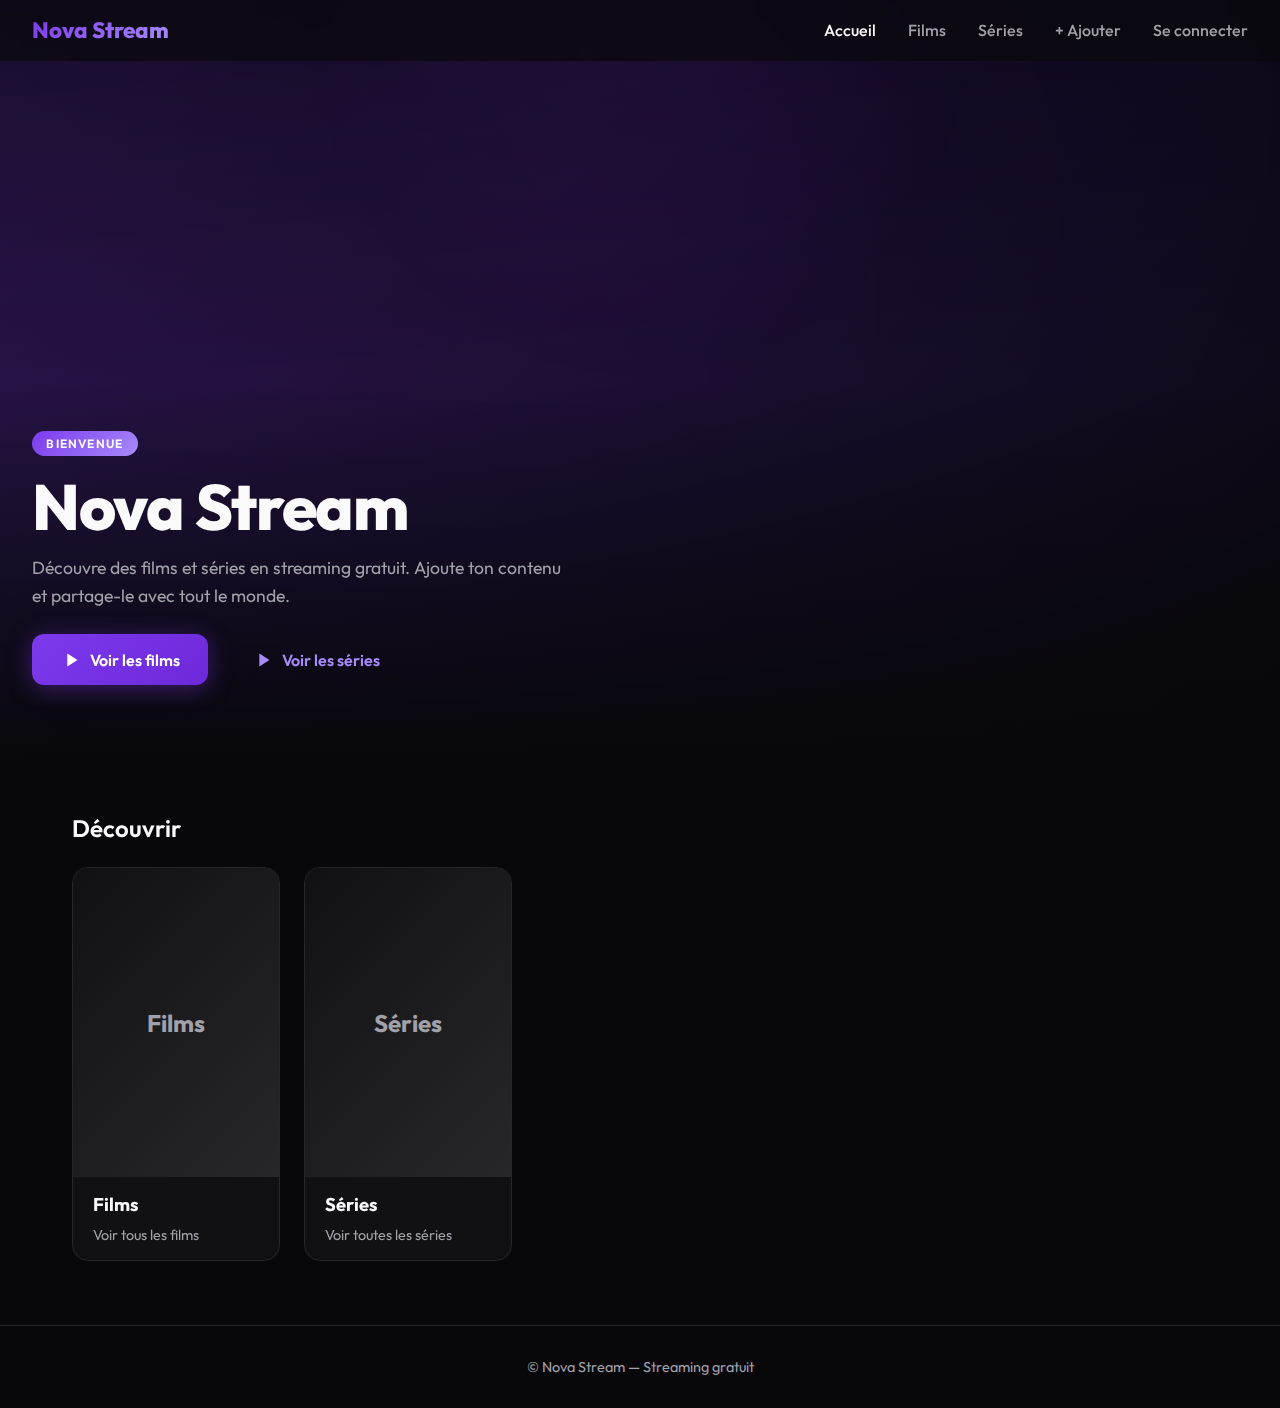
<file: index.html>
<!DOCTYPE html>
<html lang="fr">
<head>
    <meta charset="UTF-8">
    <meta name="viewport" content="width=device-width, initial-scale=1.0">
    <title>Nova Stream - Films et séries en streaming</title>
    <link rel="preconnect" href="https://fonts.googleapis.com">
    <link rel="preconnect" href="https://fonts.gstatic.com" crossorigin>
    <link href="https://fonts.googleapis.com/css2?family=Outfit:wght@300;400;500;600;700;800&display=swap" rel="stylesheet">
    <link rel="stylesheet" href="css/style.css">
</head>
<body>
    <div class="bg-glow"></div>

    <header>
        <a href="index.html" class="logo">Nova Stream</a>
        <nav>
            <a href="index.html" class="active">Accueil</a>
            <a href="films.html">Films</a>
            <a href="series.html">Séries</a>
            <a href="admin.html">+ Ajouter</a>
            <a href="login.html" id="navLogin">Se connecter</a>
        </nav>
    </header>

    <main>
        <section class="hero">
            <div class="hero-bg hero-bg-default">
                <div class="hero-overlay"></div>
            </div>
            <div class="hero-content">
                <span class="hero-badge">Bienvenue</span>
                <h1>Nova Stream</h1>
                <p>Découvre des films et séries en streaming gratuit. Ajoute ton contenu et partage-le avec tout le monde.</p>
                <div class="hero-actions">
                    <a href="films.html" class="btn-play">
                        <svg viewBox="0 0 24 24" fill="currentColor"><path d="M8 5v14l11-7z"/></svg>
                        Voir les films
                    </a>
                    <a href="series.html" class="btn-play btn-play-outline">
                        <svg viewBox="0 0 24 24" fill="currentColor"><path d="M8 5v14l11-7z"/></svg>
                        Voir les séries
                    </a>
                </div>
            </div>
        </section>

        <section class="category-section">
            <h2>Découvrir</h2>
            <div class="media-grid">
                <a href="films.html" class="film-card">
                    <div class="film-poster">
                        <div class="placeholder-poster">Films</div>
                        <div class="play-overlay">
                            <span class="play-icon"><svg viewBox="0 0 24 24" fill="white"><path d="M8 5v14l11-7z"/></svg></span>
                        </div>
                    </div>
                    <div class="film-info">
                        <h3>Films</h3>
                        <span class="film-meta">Voir tous les films</span>
                    </div>
                </a>
                <a href="series.html" class="film-card">
                    <div class="film-poster">
                        <div class="placeholder-poster">Séries</div>
                        <div class="play-overlay">
                            <span class="play-icon"><svg viewBox="0 0 24 24" fill="white"><path d="M8 5v14l11-7z"/></svg></span>
                        </div>
                    </div>
                    <div class="film-info">
                        <h3>Séries</h3>
                        <span class="film-meta">Voir toutes les séries</span>
                    </div>
                </a>
            </div>
        </section>

        <footer>
            <p>© Nova Stream — Streaming gratuit</p>
        </footer>
    </main>

    <div class="modal-overlay" id="playerModal">
        <div class="modal">
            <div class="modal-header">
                <h2 id="modalTitle"></h2>
                <button class="close-btn" id="closeModal" aria-label="Fermer">
                    <svg viewBox="0 0 24 24" fill="none" stroke="currentColor" stroke-width="2"><path d="M18 6L6 18M6 6l12 12"/></svg>
                </button>
            </div>
            <div class="video-wrapper">
                <video id="videoPlayer" controls playsinline>
                    <source id="videoSource" src="" type="video/mp4">
                </video>
            </div>
        </div>
    </div>

    <script src="js/auth.js"></script>
    <script src="js/main.js"></script>
    <script>
        if (typeof isLoggedIn === 'function' && isLoggedIn()) {
            const loginLink = document.getElementById('navLogin');
            if (loginLink) {
                loginLink.href = 'admin.html';
                loginLink.textContent = 'Mon compte';
            }
        }
    </script>
</body>
</html>
</file>
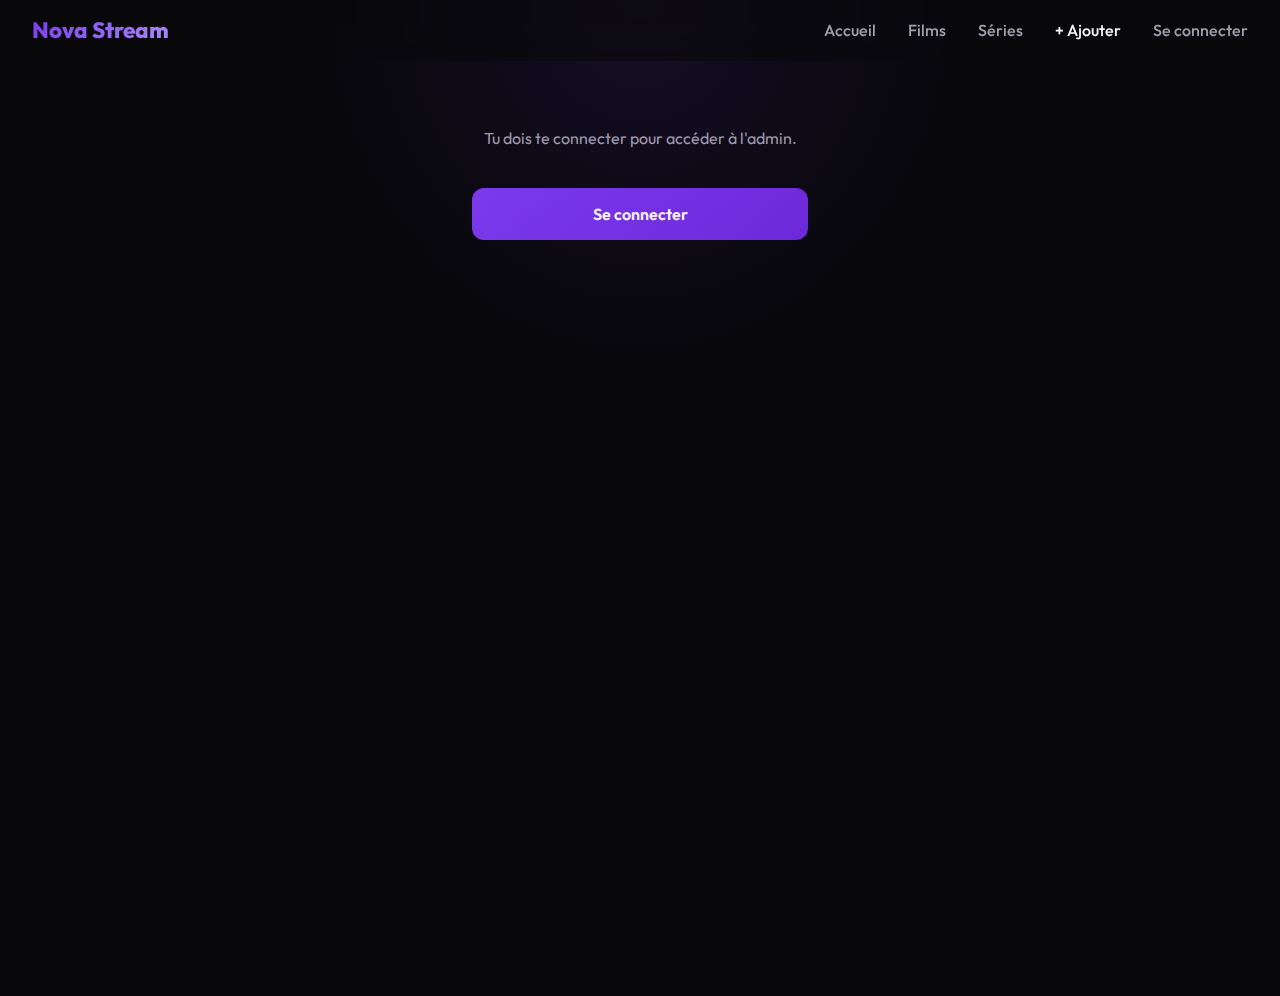
<file: admin.html>
<!DOCTYPE html>
<html lang="fr">
<head>
    <meta charset="UTF-8">
    <meta name="viewport" content="width=device-width, initial-scale=1.0">
    <title>Ajouter - Nova Stream Admin</title>
    <link rel="preconnect" href="https://fonts.googleapis.com">
    <link rel="preconnect" href="https://fonts.gstatic.com" crossorigin>
    <link href="https://fonts.googleapis.com/css2?family=Outfit:wght@400;500;600;700&display=swap" rel="stylesheet">
    <link rel="stylesheet" href="css/style.css">
    <link rel="stylesheet" href="css/admin.css">
</head>
<body>
    <div class="bg-glow"></div>

    <header>
        <a href="index.html" class="logo">Nova Stream</a>
        <nav>
            <a href="index.html">Accueil</a>
            <a href="films.html">Films</a>
            <a href="series.html">Séries</a>
            <a href="admin.html" class="active">+ Ajouter</a>
            <a href="login.html" id="navLogin">Se connecter</a>
            <a href="#" id="logoutBtn" class="btn-logout hidden">Déconnexion</a>
        </nav>
    </header>

    <main class="admin-main" id="adminContent">
        <section class="admin-section">
            <h1>Ajouter un film ou une série</h1>
            <p class="admin-desc">Remplis le formulaire pour ajouter du contenu sur le site.</p>

            <form id="addForm" class="admin-form">
                <input type="hidden" id="editId" value="">
                <input type="hidden" id="editCat" value="">
                <div class="form-group">
                    <label for="category">Catégorie</label>
                    <select id="category" name="category" required>
                        <option value="film">Film</option>
                        <option value="serie">Série</option>
                    </select>
                </div>

                <div class="form-group">
                    <label for="title">Titre</label>
                    <input type="text" id="title" name="title" placeholder="Ex: Mon film préféré" required>
                </div>

                <div class="form-group">
                    <label>Image</label>
                    <div class="image-options">
                        <label class="option-tab active" data-option="file">
                            <input type="radio" name="imgType" value="file" checked> Fichier
                        </label>
                        <label class="option-tab" data-option="url">
                            <input type="radio" name="imgType" value="url"> URL
                        </label>
                    </div>
                    <div id="imgFileWrap" class="input-wrap">
                        <input type="file" id="imageFile" accept="image/*">
                    </div>
                    <div id="imgUrlWrap" class="input-wrap hidden">
                        <input type="text" id="imageUrl" placeholder="https://... ou image/nom.png">
                    </div>
                </div>

                <div class="form-group">
                    <label for="description">Description</label>
                    <textarea id="description" name="description" rows="4" placeholder="Résumé ou synopsis du film/série..."></textarea>
                </div>

                <div class="form-group">
                    <label for="videoUrl">Lien vidéo (URL du streaming)</label>
                    <input type="url" id="videoUrl" name="videoUrl" placeholder="https://..." required>
                </div>

                <div class="form-row">
                    <div class="form-group">
                        <label for="duration">Durée (min)</label>
                        <input type="text" id="duration" name="duration" placeholder="125">
                    </div>
                    <div class="form-group">
                        <label for="year">Année</label>
                        <input type="text" id="year" name="year" placeholder="2025">
                    </div>
                    <div class="form-group">
                        <label for="genre">Genre</label>
                        <input type="text" id="genre" name="genre" placeholder="Drame, Animation...">
                    </div>
                </div>

                <button type="submit" class="btn-submit" id="submitBtn">Ajouter au site</button>
                <button type="button" class="btn-cancel hidden" id="cancelEditBtn">Annuler la modification</button>
            </form>
        </section>

        <section class="admin-list">
            <h2>Contenu actuel</h2>
            <div class="list-tabs">
                <button class="list-tab active" data-list="films">Films</button>
                <button class="list-tab" data-list="series">Séries</button>
            </div>
            <div id="filmsList" class="content-list"></div>
            <div id="seriesList" class="content-list hidden"></div>
        </section>
    </main>

    <div id="adminLoginPrompt" class="admin-login-prompt hidden">
        <p>Tu dois te connecter pour accéder à l'admin.</p>
        <a href="login.html" class="btn-submit" style="display:inline-block;text-align:center;text-decoration:none">Se connecter</a>
    </div>

    <script src="js/config.js"></script>
    <script src="js/auth.js"></script>
    <script src="js/data.js"></script>
    <script src="js/admin.js"></script>
    <script>
        if (!isLoggedIn()) {
            document.getElementById('adminContent').classList.add('hidden');
            document.getElementById('adminLoginPrompt').classList.remove('hidden');
        } else {
            document.getElementById('navLogin').classList.add('hidden');
            document.getElementById('logoutBtn').classList.remove('hidden');
            document.getElementById('logoutBtn').addEventListener('click', (e) => {
                e.preventDefault();
                logout();
                window.location.href = 'login.html';
            });
        }
    </script>
</body>
</html>
</file>
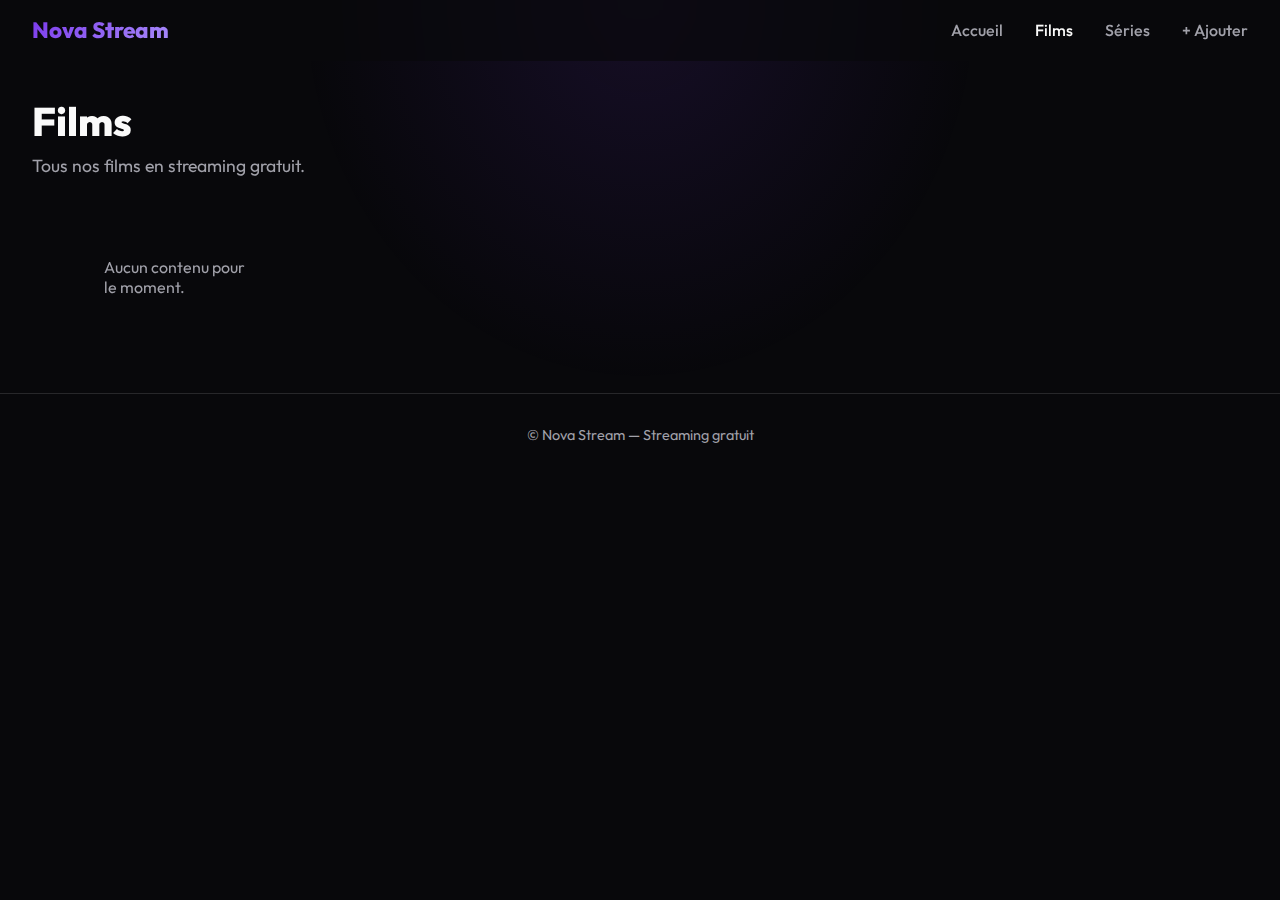
<file: films.html>
<!DOCTYPE html>
<html lang="fr">
<head>
    <meta charset="UTF-8">
    <meta name="viewport" content="width=device-width, initial-scale=1.0">
    <title>Films - Nova Stream</title>
    <link rel="preconnect" href="https://fonts.googleapis.com">
    <link rel="preconnect" href="https://fonts.gstatic.com" crossorigin>
    <link href="https://fonts.googleapis.com/css2?family=Outfit:wght@300;400;500;600;700;800&display=swap" rel="stylesheet">
    <link rel="stylesheet" href="css/style.css">
</head>
<body>
    <div class="bg-glow"></div>

    <header>
        <a href="index.html" class="logo">Nova Stream</a>
        <nav>
            <a href="index.html">Accueil</a>
            <a href="films.html" class="active">Films</a>
            <a href="series.html">Séries</a>
            <a href="admin.html">+ Ajouter</a>
        </nav>
    </header>

    <main>
        <section class="page-header">
            <h1>Films</h1>
            <p>Tous nos films en streaming gratuit.</p>
        </section>

        <section class="category-section">
            <div id="filmsGrid" class="media-grid"></div>
        </section>

        <footer>
            <p>© Nova Stream — Streaming gratuit</p>
        </footer>
    </main>

    <div class="modal-overlay" id="playerModal">
        <div class="modal">
            <div class="modal-header">
                <h2 id="modalTitle"></h2>
                <button class="close-btn" id="closeModal" aria-label="Fermer">
                    <svg viewBox="0 0 24 24" fill="none" stroke="currentColor" stroke-width="2"><path d="M18 6L6 18M6 6l12 12"/></svg>
                </button>
            </div>
            <div class="video-wrapper">
                <video id="videoPlayer" controls playsinline>
                    <source id="videoSource" src="" type="video/mp4">
                </video>
            </div>
        </div>
    </div>

    <script src="js/config.js"></script>
    <script src="js/data.js"></script>
    <script src="js/load-content.js"></script>
    <script src="js/main.js"></script>
    <script>
        loadContentAsync().then(() => {
            const content = getContent();
            renderMediaGrid(document.getElementById('filmsGrid'), content.films, 'films');
        });
    </script>
</body>
</html>
</file>
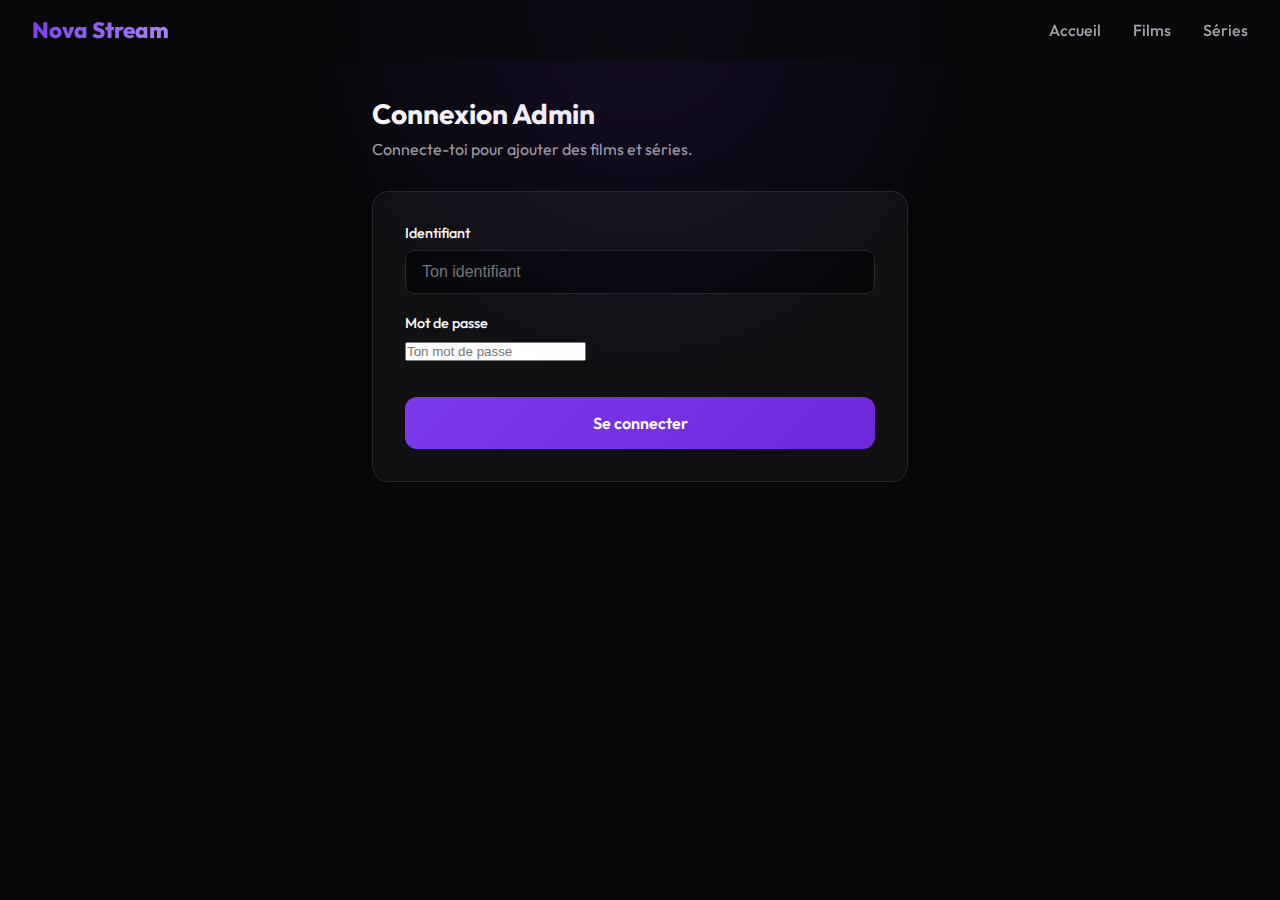
<file: login.html>
<!DOCTYPE html>
<html lang="fr">
<head>
    <meta charset="UTF-8">
    <meta name="viewport" content="width=device-width, initial-scale=1.0">
    <title>Connexion - Nova Stream Admin</title>
    <link rel="preconnect" href="https://fonts.googleapis.com">
    <link rel="preconnect" href="https://fonts.gstatic.com" crossorigin>
    <link href="https://fonts.googleapis.com/css2?family=Outfit:wght@400;500;600;700&display=swap" rel="stylesheet">
    <link rel="stylesheet" href="css/style.css">
    <link rel="stylesheet" href="css/admin.css">
</head>
<body>
    <div class="bg-glow"></div>

    <header>
        <a href="index.html" class="logo">Nova Stream</a>
        <nav>
            <a href="index.html">Accueil</a>
            <a href="films.html">Films</a>
            <a href="series.html">Séries</a>
        </nav>
    </header>

    <main class="admin-main">
        <section class="admin-section login-section">
            <h1>Connexion Admin</h1>
            <p class="admin-desc">Connecte-toi pour ajouter des films et séries.</p>

            <form id="loginForm" class="admin-form">
                <div id="loginError" class="msg-error hidden"></div>
                <div class="form-group">
                    <label for="username">Identifiant</label>
                    <input type="text" id="username" name="username" placeholder="Ton identifiant" required autocomplete="username">
                </div>
                <div class="form-group">
                    <label for="password">Mot de passe</label>
                    <input type="password" id="password" name="password" placeholder="Ton mot de passe" required autocomplete="current-password">
                </div>
                <button type="submit" class="btn-submit">Se connecter</button>
            </form>
        </section>
    </main>

    <script src="js/auth.js"></script>
    <script>
        if (isLoggedIn()) {
            window.location.href = 'admin.html';
        }

        document.getElementById('loginForm').addEventListener('submit', (e) => {
            e.preventDefault();
            const username = document.getElementById('username').value.trim();
            const password = document.getElementById('password').value;
            const errorEl = document.getElementById('loginError');

            if (login(username, password)) {
                window.location.href = 'admin.html';
            } else {
                errorEl.textContent = 'Identifiant ou mot de passe incorrect.';
                errorEl.classList.remove('hidden');
            }
        });
    </script>
</body>
</html>
</file>
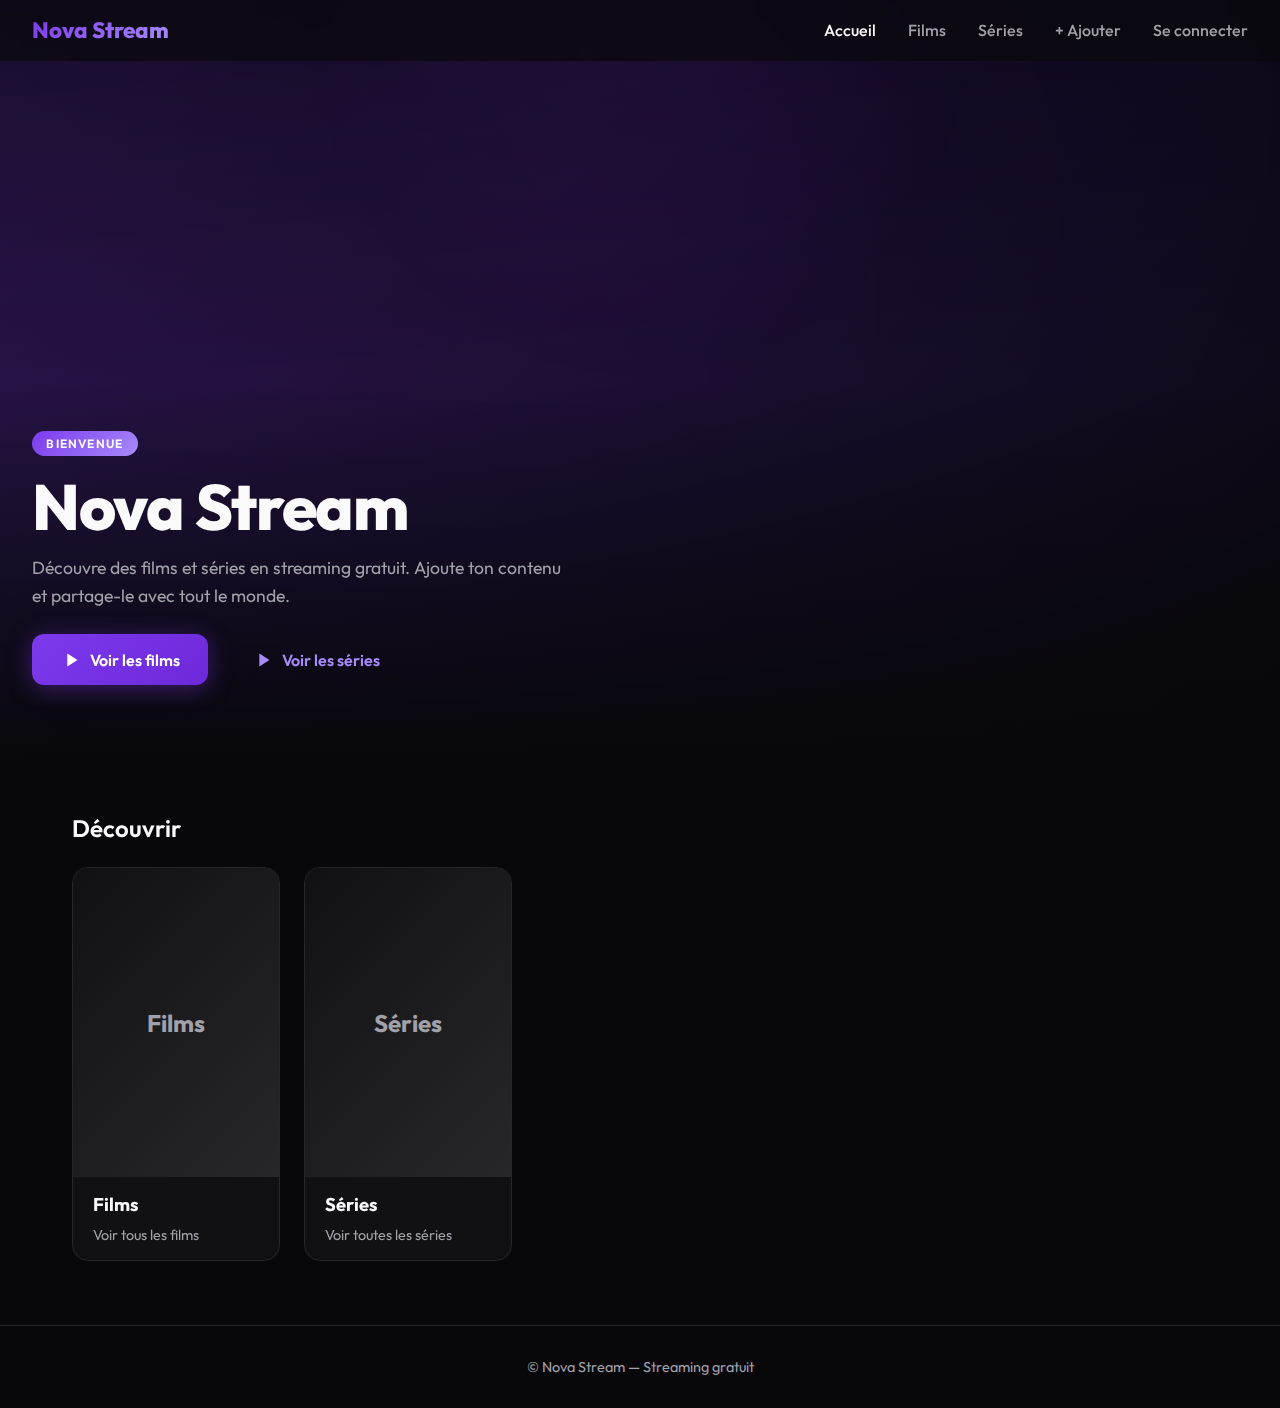
<file: media.html>
<!DOCTYPE html>
<html lang="fr">
<head>
    <meta charset="UTF-8">
    <meta name="viewport" content="width=device-width, initial-scale=1.0">
    <title>Nova Stream</title>
    <link rel="preconnect" href="https://fonts.googleapis.com">
    <link rel="preconnect" href="https://fonts.gstatic.com" crossorigin>
    <link href="https://fonts.googleapis.com/css2?family=Outfit:wght@300;400;500;600;700;800&display=swap" rel="stylesheet">
    <link rel="stylesheet" href="css/style.css">
</head>
<body>
    <div class="bg-glow"></div>

    <header>
        <a href="index.html" class="logo">Nova Stream</a>
        <nav>
            <a href="index.html">Accueil</a>
            <a href="films.html">Films</a>
            <a href="series.html">Séries</a>
            <a href="admin.html">+ Ajouter</a>
        </nav>
    </header>

    <main class="media-detail-main">
        <section id="mediaDetail" class="media-detail hidden">
            <div class="media-player-wrap">
                <video id="videoPlayer" controls playsinline poster="">
                    <source id="videoSource" src="" type="video/mp4">
                </video>
            </div>
            <div class="media-detail-info">
                <span id="mediaBadge" class="media-badge">Film</span>
                <h1 id="mediaTitle"></h1>
                <div id="mediaMeta" class="media-meta"></div>
                <p id="mediaDescription" class="media-description"></p>
            </div>
        </section>
    </main>

    <script src="js/config.js"></script>
    <script src="js/data.js"></script>
    <script src="js/main.js"></script>
    <script>
        (function() {
            const params = new URLSearchParams(location.search);
            const id = params.get('id');
            const type = params.get('type') || 'film';
            const cat = type === 'serie' ? 'serie' : 'film';

            const detail = document.getElementById('mediaDetail');

            function showMedia(item) {
                if (!item) {
                    window.location.href = 'index.html';
                    return;
                }
                detail.classList.remove('hidden');

                document.getElementById('mediaBadge').textContent = type === 'serie' ? 'Série' : 'Film';
                document.getElementById('mediaTitle').textContent = item.title;

                const meta = [];
                if (item.duration && item.duration !== '-') meta.push(item.duration + ' min');
                if (item.year && item.year !== '-') meta.push(item.year);
                if (item.genre && item.genre !== '-') meta.push(item.genre);
                document.getElementById('mediaMeta').textContent = meta.join(' • ') || '-';

                const descEl = document.getElementById('mediaDescription');
                if (item.description) {
                    descEl.textContent = item.description;
                    descEl.classList.remove('hidden');
                } else {
                    descEl.textContent = 'Aucune description.';
                    descEl.classList.add('media-description-empty');
                }

                document.title = item.title + ' - Nova Stream';

                const vid = document.getElementById('videoPlayer');
                const videoSource = document.getElementById('videoSource');
                if (vid && videoSource) {
                    vid.poster = item.image || '';
                    videoSource.src = item.videoUrl;
                    vid.load();
                }
            }

            loadContentAsync().then(() => {
                const item = getItemById(cat, id);
                showMedia(item);
            });
        })();
    </script>
</body>
</html>
</file>
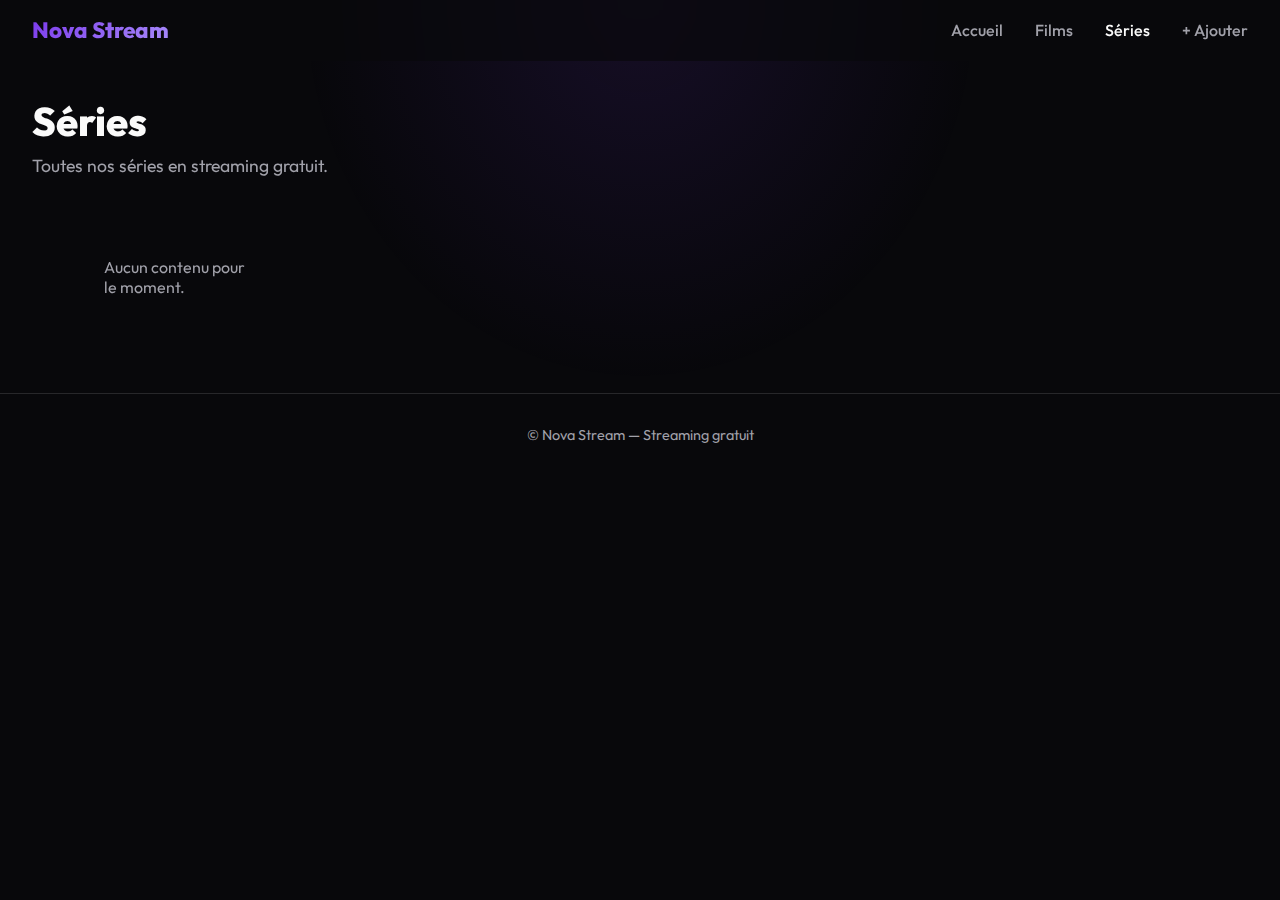
<file: series.html>
<!DOCTYPE html>
<html lang="fr">
<head>
    <meta charset="UTF-8">
    <meta name="viewport" content="width=device-width, initial-scale=1.0">
    <title>Séries - Nova Stream</title>
    <link rel="preconnect" href="https://fonts.googleapis.com">
    <link rel="preconnect" href="https://fonts.gstatic.com" crossorigin>
    <link href="https://fonts.googleapis.com/css2?family=Outfit:wght@300;400;500;600;700;800&display=swap" rel="stylesheet">
    <link rel="stylesheet" href="css/style.css">
</head>
<body>
    <div class="bg-glow"></div>

    <header>
        <a href="index.html" class="logo">Nova Stream</a>
        <nav>
            <a href="index.html">Accueil</a>
            <a href="films.html">Films</a>
            <a href="series.html" class="active">Séries</a>
            <a href="admin.html">+ Ajouter</a>
        </nav>
    </header>

    <main>
        <section class="page-header">
            <h1>Séries</h1>
            <p>Toutes nos séries en streaming gratuit.</p>
        </section>

        <section class="category-section">
            <div id="seriesGrid" class="media-grid"></div>
        </section>

        <footer>
            <p>© Nova Stream — Streaming gratuit</p>
        </footer>
    </main>

    <div class="modal-overlay" id="playerModal">
        <div class="modal">
            <div class="modal-header">
                <h2 id="modalTitle"></h2>
                <button class="close-btn" id="closeModal" aria-label="Fermer">
                    <svg viewBox="0 0 24 24" fill="none" stroke="currentColor" stroke-width="2"><path d="M18 6L6 18M6 6l12 12"/></svg>
                </button>
            </div>
            <div class="video-wrapper">
                <video id="videoPlayer" controls playsinline>
                    <source id="videoSource" src="" type="video/mp4">
                </video>
            </div>
        </div>
    </div>

    <script src="js/config.js"></script>
    <script src="js/data.js"></script>
    <script src="js/load-content.js"></script>
    <script src="js/main.js"></script>
    <script>
        loadContentAsync().then(() => {
            const content = getContent();
            renderMediaGrid(document.getElementById('seriesGrid'), content.series, 'series');
        });
    </script>
</body>
</html>
</file>
<file: css/style.css>
* {
    margin: 0;
    padding: 0;
    box-sizing: border-box;
}

:root {
    --bg: #08080b;
    --card: #111114;
    --card-hover: #18181c;
    --accent: #7c3aed;
    --accent-light: #a78bfa;
    --accent-glow: rgba(124, 58, 237, 0.4);
    --text: #fafafa;
    --muted: #a1a1aa;
    --border: #27272a;
}

html {
    scroll-behavior: smooth;
}

body {
    font-family: 'Outfit', sans-serif;
    background: var(--bg);
    color: var(--text);
    min-height: 100vh;
}

/* Effet de fond */
.bg-glow {
    position: fixed;
    top: -50%;
    left: 50%;
    transform: translateX(-50%);
    width: 100%;
    max-width: 800px;
    height: 100%;
    background: radial-gradient(ellipse, rgba(124, 58, 237, 0.12) 0%, transparent 60%);
    pointer-events: none;
    z-index: 0;
}

/* Header */
header {
    position: fixed;
    top: 0;
    left: 0;
    right: 0;
    display: flex;
    align-items: center;
    justify-content: space-between;
    padding: 1rem 2rem;
    background: rgba(8, 8, 11, 0.7);
    backdrop-filter: blur(16px);
    -webkit-backdrop-filter: blur(16px);
    border-bottom: 1px solid transparent;
    z-index: 100;
    transition: all 0.3s;
}

header.scrolled {
    background: rgba(8, 8, 11, 0.95);
    border-bottom-color: var(--border);
}

.logo {
    font-size: 1.4rem;
    font-weight: 800;
    background: linear-gradient(135deg, var(--accent), var(--accent-light));
    -webkit-background-clip: text;
    -webkit-text-fill-color: transparent;
    background-clip: text;
    text-decoration: none;
}

nav {
    display: flex;
    gap: 2rem;
}

nav a {
    color: var(--muted);
    text-decoration: none;
    font-weight: 500;
    transition: color 0.2s;
}

nav a:hover,
nav a.active {
    color: var(--text);
}

/* Hero */
.hero {
    position: relative;
    min-height: 85vh;
    display: flex;
    align-items: flex-end;
    margin-bottom: 3rem;
}

.hero-bg {
    position: absolute;
    inset: 0;
}

.hero-bg img {
    width: 100%;
    height: 100%;
    object-fit: cover;
}

.hero-bg-default {
    background: linear-gradient(135deg, rgba(124, 58, 237, 0.3) 0%, rgba(109, 40, 217, 0.2) 50%, var(--bg) 100%);
}

.hero-actions {
    display: flex;
    flex-wrap: wrap;
    gap: 1rem;
}

.hero-actions .btn-play {
    text-decoration: none;
}

.btn-play-outline {
    background: transparent !important;
    border: 2px solid var(--accent);
    color: var(--accent-light) !important;
    box-shadow: none !important;
}

.btn-play-outline:hover {
    background: rgba(124, 58, 237, 0.2) !important;
}

.hero-overlay {
    position: absolute;
    inset: 0;
    background: linear-gradient(to top, var(--bg) 0%, transparent 50%, rgba(0,0,0,0.4) 100%);
}

.hero-content {
    position: relative;
    z-index: 1;
    max-width: 600px;
    padding: 4rem 2rem 5rem;
}

.hero-badge {
    display: inline-block;
    padding: 0.3rem 0.9rem;
    background: linear-gradient(135deg, var(--accent), var(--accent-light));
    color: white;
    font-size: 0.75rem;
    font-weight: 600;
    letter-spacing: 0.1em;
    text-transform: uppercase;
    border-radius: 100px;
    margin-bottom: 1rem;
}

.hero h1 {
    font-size: clamp(2.5rem, 5vw, 4rem);
    font-weight: 800;
    line-height: 1.1;
    letter-spacing: -0.02em;
    margin-bottom: 0.75rem;
}

.hero p {
    color: var(--muted);
    font-size: 1.1rem;
    line-height: 1.6;
    margin-bottom: 1.5rem;
}

.btn-play {
    display: inline-flex;
    align-items: center;
    gap: 0.5rem;
    padding: 0.9rem 1.75rem;
    font-family: inherit;
    font-size: 1rem;
    font-weight: 600;
    color: white;
    background: linear-gradient(135deg, var(--accent), #6d28d9);
    border: none;
    border-radius: 12px;
    cursor: pointer;
    transition: all 0.3s;
    box-shadow: 0 4px 24px var(--accent-glow);
}

.btn-play:hover {
    transform: translateY(-2px);
    box-shadow: 0 8px 32px var(--accent-glow);
}

.btn-play svg {
    width: 22px;
    height: 22px;
}

/* En-tête de page dédiée */
.page-header {
    position: relative;
    z-index: 1;
    padding: 6rem 2rem 3rem;
}

.page-header h1 {
    font-size: 2.5rem;
    font-weight: 800;
    margin-bottom: 0.5rem;
}

.page-header p {
    color: var(--muted);
    font-size: 1.1rem;
}

/* Sections catégories */
.category-section {
    position: relative;
    z-index: 1;
    max-width: 1200px;
    margin: 0 auto 4rem;
    padding: 0 2rem;
}

.category-section h2 {
    font-size: 1.5rem;
    font-weight: 600;
    margin-bottom: 1.5rem;
}

.media-grid {
    display: grid;
    grid-template-columns: repeat(auto-fill, minmax(180px, 1fr));
    gap: 1.5rem;
}

.empty-msg {
    color: var(--muted);
    font-size: 1rem;
    padding: 2rem;
}

.placeholder-poster {
    width: 100%;
    min-height: 200px;
    aspect-ratio: 2/3;
    background: linear-gradient(135deg, var(--card) 0%, var(--border) 100%);
    display: flex;
    align-items: center;
    justify-content: center;
    font-size: 1.5rem;
    font-weight: 700;
    color: var(--muted);
}

a.film-card {
    text-decoration: none;
    color: inherit;
}

.film-card {
    background: var(--card);
    border-radius: 16px;
    overflow: hidden;
    border: 1px solid var(--border);
    cursor: pointer;
    transition: all 0.4s cubic-bezier(0.4, 0, 0.2, 1);
}

.film-card:hover {
    transform: translateY(-6px);
    border-color: rgba(124, 58, 237, 0.5);
    box-shadow: 0 24px 48px rgba(124, 58, 237, 0.2);
}

.film-poster {
    position: relative;
    aspect-ratio: 2/3;
    overflow: hidden;
}

.film-poster img {
    width: 100%;
    height: 100%;
    object-fit: cover;
    transition: transform 0.5s;
}

.film-card:hover .film-poster img {
    transform: scale(1.05);
}

.film-shine {
    position: absolute;
    inset: 0;
    background: linear-gradient(105deg, transparent 40%, rgba(255,255,255,0.08) 50%, transparent 60%);
    transform: translateX(-100%);
    transition: transform 0.6s;
}

.film-card:hover .film-shine {
    transform: translateX(100%);
}

.play-overlay {
    position: absolute;
    inset: 0;
    background: rgba(0, 0, 0, 0.5);
    display: flex;
    align-items: center;
    justify-content: center;
    opacity: 0;
    transition: opacity 0.3s;
}

.film-card:hover .play-overlay {
    opacity: 1;
}

.play-icon {
    width: 64px;
    height: 64px;
    display: flex;
    align-items: center;
    justify-content: center;
    background: var(--accent);
    border-radius: 50%;
    box-shadow: 0 0 32px var(--accent-glow);
    transition: transform 0.3s;
}

.play-icon svg {
    width: 28px;
    height: 28px;
    margin-left: 4px;
}

.film-card:hover .play-icon {
    transform: scale(1.1);
}

.film-info {
    padding: 1rem 1.25rem;
}

.film-duration {
    display: block;
    font-size: 0.85rem;
    color: var(--muted);
    margin-bottom: 0.35rem;
}

.film-info h3 {
    font-size: 1.15rem;
    font-weight: 700;
    margin-bottom: 0.5rem;
}

.film-info-row {
    display: flex;
    align-items: center;
    justify-content: space-between;
    gap: 0.75rem;
}

.film-genre {
    font-size: 0.9rem;
    color: var(--muted);
}

.film-badge {
    padding: 0.25rem 0.6rem;
    background: var(--border);
    color: var(--text);
    font-size: 0.75rem;
    font-weight: 500;
    border-radius: 6px;
}

.film-meta {
    font-size: 0.9rem;
    color: var(--muted);
}

/* Footer */
footer {
    text-align: center;
    padding: 2rem;
    border-top: 1px solid var(--border);
}

footer p {
    font-size: 0.9rem;
    color: var(--muted);
}

/* Modal */
.modal-overlay {
    position: fixed;
    inset: 0;
    background: rgba(0, 0, 0, 0.92);
    backdrop-filter: blur(8px);
    display: none;
    align-items: center;
    justify-content: center;
    z-index: 1000;
    padding: 2rem;
}

.modal-overlay.active {
    display: flex;
}

.modal {
    width: 100%;
    max-width: 1000px;
    background: var(--card);
    border-radius: 16px;
    overflow: hidden;
    border: 1px solid var(--border);
    box-shadow: 0 0 0 1px rgba(255,255,255,0.05), 0 32px 64px rgba(0,0,0,0.5);
    animation: modalIn 0.3s ease-out;
}

@keyframes modalIn {
    from { opacity: 0; transform: scale(0.96); }
    to { opacity: 1; transform: scale(1); }
}

.modal-header {
    display: flex;
    align-items: center;
    justify-content: space-between;
    padding: 1rem 1.5rem;
    border-bottom: 1px solid var(--border);
}

.modal-header h2 {
    font-size: 1.2rem;
}

.close-btn {
    width: 40px;
    height: 40px;
    display: flex;
    align-items: center;
    justify-content: center;
    border: 1px solid var(--border);
    background: transparent;
    color: var(--muted);
    cursor: pointer;
    border-radius: 10px;
    transition: all 0.2s;
}

.close-btn:hover {
    background: var(--accent);
    border-color: var(--accent);
    color: white;
}

.close-btn svg {
    width: 20px;
    height: 20px;
}

.video-wrapper {
    position: relative;
    padding-top: 56.25%;
}

.video-wrapper video {
    position: absolute;
    top: 0;
    left: 0;
    width: 100%;
    height: 100%;
}

/* Page détail film/série */
.media-detail-main {
    position: relative;
    z-index: 1;
    padding: 7rem 2rem 4rem;
    max-width: 1100px;
    margin: 0 auto;
}

.media-detail {
    display: flex;
    flex-direction: column;
    gap: 2rem;
}

.media-player-wrap {
    position: relative;
    width: 100%;
    border-radius: 12px;
    overflow: hidden;
    background: #000;
}

.media-player-wrap video {
    width: 100%;
    height: auto;
    display: block;
    aspect-ratio: 16/9;
}

.media-detail-info {
    padding: 0 0.25rem;
}

.media-badge {
    display: inline-block;
    padding: 0.3rem 0.75rem;
    background: linear-gradient(135deg, var(--accent), var(--accent-light));
    color: white;
    font-size: 0.75rem;
    font-weight: 600;
    text-transform: uppercase;
    border-radius: 100px;
    margin-bottom: 1rem;
}

.media-detail-info h1 {
    font-size: 2.5rem;
    font-weight: 800;
    margin-bottom: 1rem;
}

.media-meta {
    color: var(--muted);
    font-size: 1rem;
    margin-bottom: 1.5rem;
}

.media-description {
    font-size: 1.15rem;
    line-height: 1.7;
    color: var(--text);
    margin-bottom: 2rem;
}

.media-description-empty {
    color: var(--muted);
    font-style: italic;
}

/* Responsive */
@media (max-width: 768px) {
    header {
        padding: 1rem 1.25rem;
    }

    nav {
        gap: 1.5rem;
    }

    .hero {
        min-height: 70vh;
    }

    .hero-content {
        padding: 3rem 1.5rem 4rem;
    }

    .category-section {
        padding: 0 1.5rem;
    }

    .media-detail-info h1 {
        font-size: 1.75rem;
    }
}
</file>
<file: css/admin.css>
.hidden {
    display: none !important;
}

.admin-login-prompt {
    max-width: 400px;
    margin: 6rem auto;
    padding: 2rem;
    text-align: center;
}

.admin-login-prompt p {
    margin-bottom: 1.5rem;
    color: var(--muted);
}

.btn-logout {
    color: #ef4444 !important;
    font-size: 0.9rem;
}

.btn-logout:hover {
    color: #f87171 !important;
}

/* Page Admin */
.admin-main {
    max-width: 600px;
    margin: 0 auto;
    padding: 6rem 2rem 4rem;
}

.admin-section h1 {
    font-size: 1.75rem;
    margin-bottom: 0.5rem;
}

.admin-desc {
    color: var(--muted);
    margin-bottom: 2rem;
}

.admin-form {
    background: var(--card);
    border: 1px solid var(--border);
    border-radius: 16px;
    padding: 2rem;
    margin-bottom: 3rem;
}

.form-group {
    margin-bottom: 1.25rem;
}

.form-group label {
    display: block;
    font-size: 0.9rem;
    font-weight: 500;
    margin-bottom: 0.5rem;
}

.form-group input[type="text"],
.form-group input[type="url"],
.form-group select,
.form-group textarea {
    width: 100%;
    padding: 0.75rem 1rem;
    background: var(--bg);
    border: 1px solid var(--border);
    border-radius: 10px;
    color: var(--text);
    font-size: 1rem;
}

.form-group input:focus,
.form-group select:focus,
.form-group textarea:focus {
    outline: none;
    border-color: var(--accent);
}

.form-row {
    display: grid;
    grid-template-columns: 1fr 1fr 1fr;
    gap: 1rem;
}

.image-options {
    display: flex;
    gap: 0.5rem;
    margin-bottom: 0.75rem;
}

.option-tab {
    padding: 0.5rem 1rem;
    background: var(--bg);
    border: 1px solid var(--border);
    border-radius: 8px;
    cursor: pointer;
    font-size: 0.9rem;
    transition: all 0.2s;
}

.option-tab:hover {
    border-color: var(--accent);
}

.option-tab.active {
    background: var(--accent);
    border-color: var(--accent);
}

.option-tab input {
    margin-right: 0.5rem;
}

.input-wrap.hidden {
    display: none;
}

.btn-submit {
    width: 100%;
    padding: 1rem;
    margin-top: 1rem;
    font-family: inherit;
    font-size: 1rem;
    font-weight: 600;
    color: white;
    background: linear-gradient(135deg, var(--accent), #6d28d9);
    border: none;
    border-radius: 12px;
    cursor: pointer;
    transition: all 0.2s;
}

.btn-submit:hover {
    opacity: 0.9;
    transform: translateY(-1px);
}

.admin-list h2 {
    font-size: 1.25rem;
    margin-bottom: 1rem;
}

.list-tabs {
    display: flex;
    gap: 0.5rem;
    margin-bottom: 1rem;
}

.list-tab {
    padding: 0.5rem 1rem;
    background: var(--card);
    border: 1px solid var(--border);
    border-radius: 8px;
    color: var(--muted);
    cursor: pointer;
    font-size: 0.9rem;
    transition: all 0.2s;
}

.list-tab:hover,
.list-tab.active {
    border-color: var(--accent);
    color: var(--text);
}

.list-tab.active {
    background: rgba(124, 58, 237, 0.2);
}

.content-list {
    display: flex;
    flex-direction: column;
    gap: 0.75rem;
}

.content-list.hidden {
    display: none;
}

.content-item {
    display: flex;
    align-items: center;
    gap: 1rem;
    padding: 1rem;
    background: var(--card);
    border: 1px solid var(--border);
    border-radius: 12px;
}

.content-item img {
    width: 80px;
    height: 45px;
    object-fit: cover;
    border-radius: 8px;
}

.content-item .item-placeholder {
    width: 80px;
    height: 45px;
    background: var(--border);
    border-radius: 8px;
    display: flex;
    align-items: center;
    justify-content: center;
    font-size: 0.7rem;
    color: var(--muted);
}

.content-item-info {
    flex: 1;
}

.content-item-info h4 {
    font-size: 1rem;
}

.content-item-info span {
    font-size: 0.85rem;
    color: var(--muted);
}

.content-item-actions {
    display: flex;
    gap: 0.5rem;
}

.btn-edit {
    padding: 0.5rem 1rem;
    background: transparent;
    border: 1px solid var(--accent);
    color: var(--accent);
    border-radius: 8px;
    cursor: pointer;
    font-size: 0.85rem;
    transition: all 0.2s;
}

.btn-edit:hover {
    background: var(--accent);
    color: white;
}

.btn-delete {
    padding: 0.5rem 1rem;
    background: transparent;
    border: 1px solid #ef4444;
    color: #ef4444;
    border-radius: 8px;
    cursor: pointer;
    font-size: 0.85rem;
    transition: all 0.2s;
}

.btn-delete:hover {
    background: #ef4444;
    color: white;
}

.btn-cancel {
    width: 100%;
    padding: 0.75rem;
    margin-top: 0.5rem;
    font-family: inherit;
    font-size: 0.95rem;
    color: var(--muted);
    background: transparent;
    border: 1px solid var(--border);
    border-radius: 12px;
    cursor: pointer;
    transition: all 0.2s;
}

.btn-cancel:hover {
    border-color: var(--muted);
    color: var(--text);
}

.msg-error {
    padding: 1rem;
    background: rgba(239, 68, 68, 0.2);
    border: 1px solid #ef4444;
    border-radius: 10px;
    color: #ef4444;
    margin-bottom: 1rem;
}

.msg-error.hidden {
    display: none;
}

.msg-success {
    padding: 1rem;
    background: rgba(34, 197, 94, 0.2);
    border: 1px solid #22c55e;
    border-radius: 10px;
    color: #22c55e;
    margin-bottom: 1rem;
}
</file>
